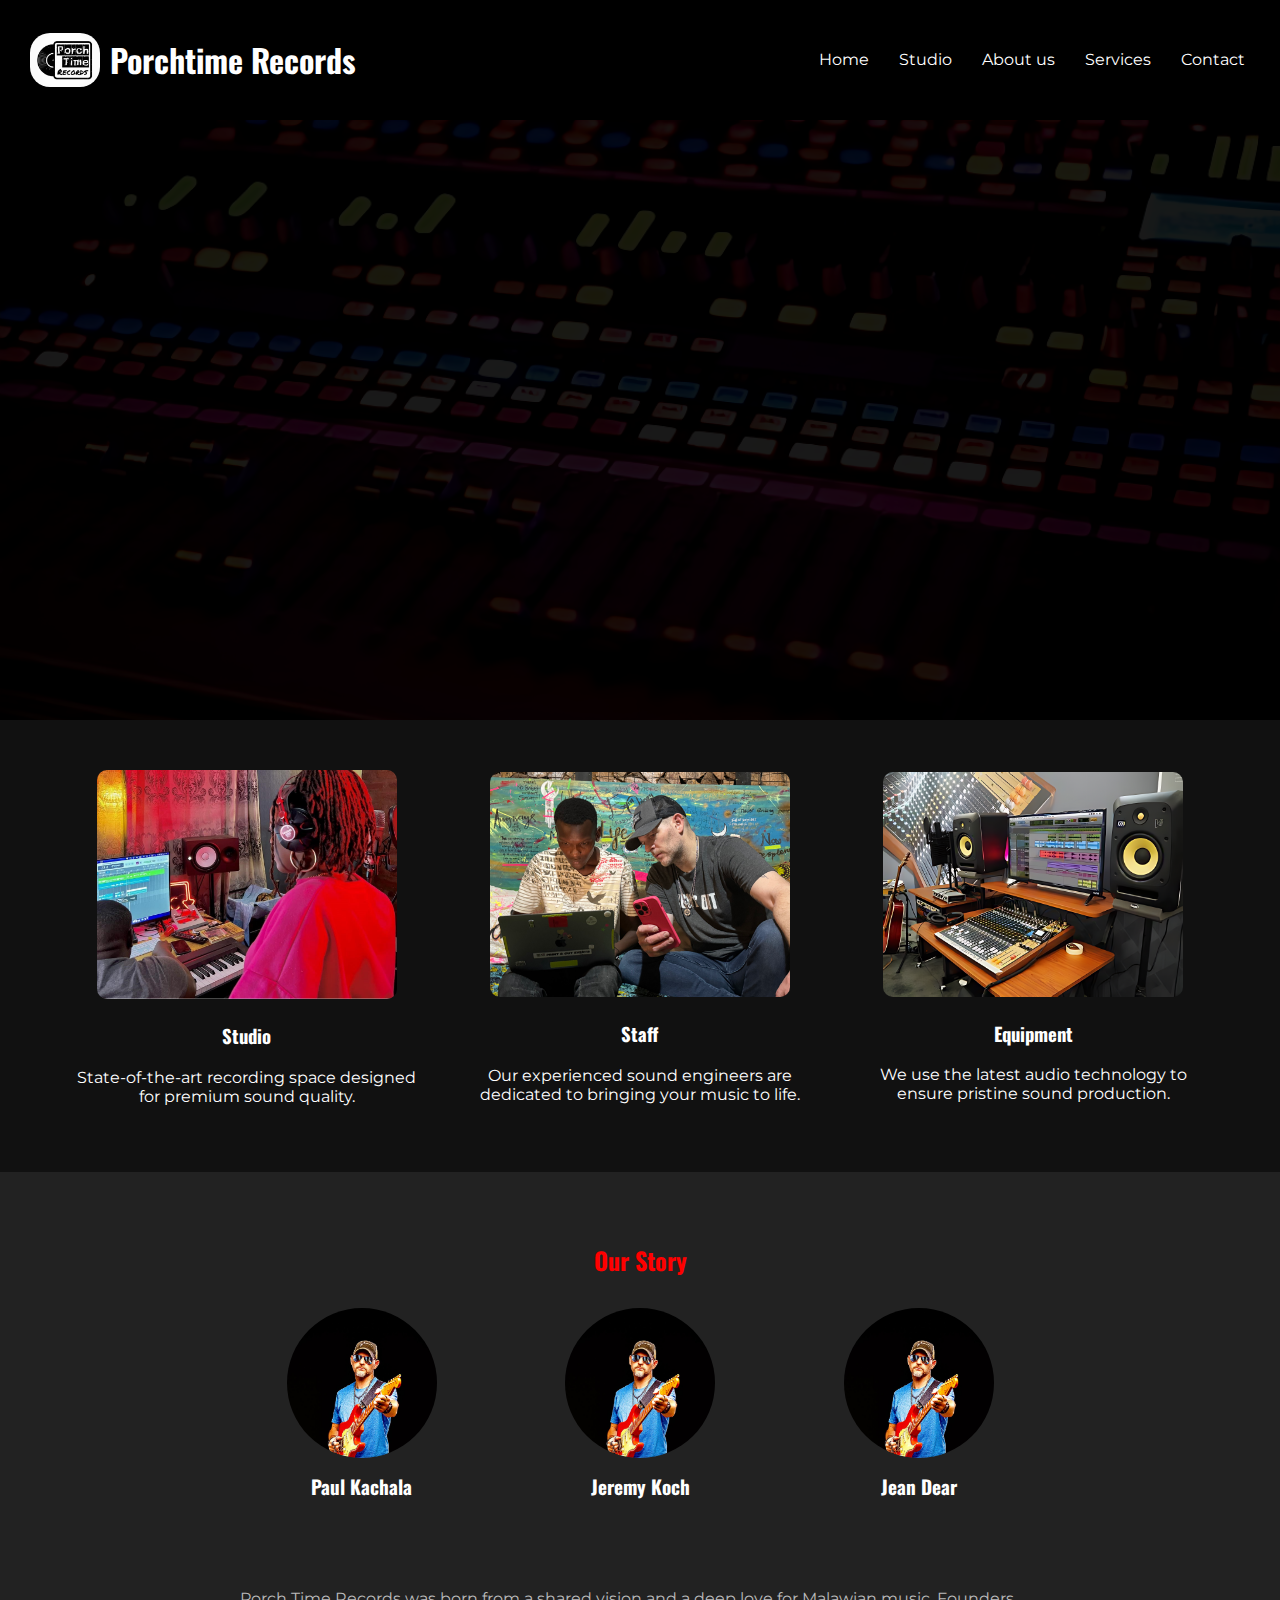
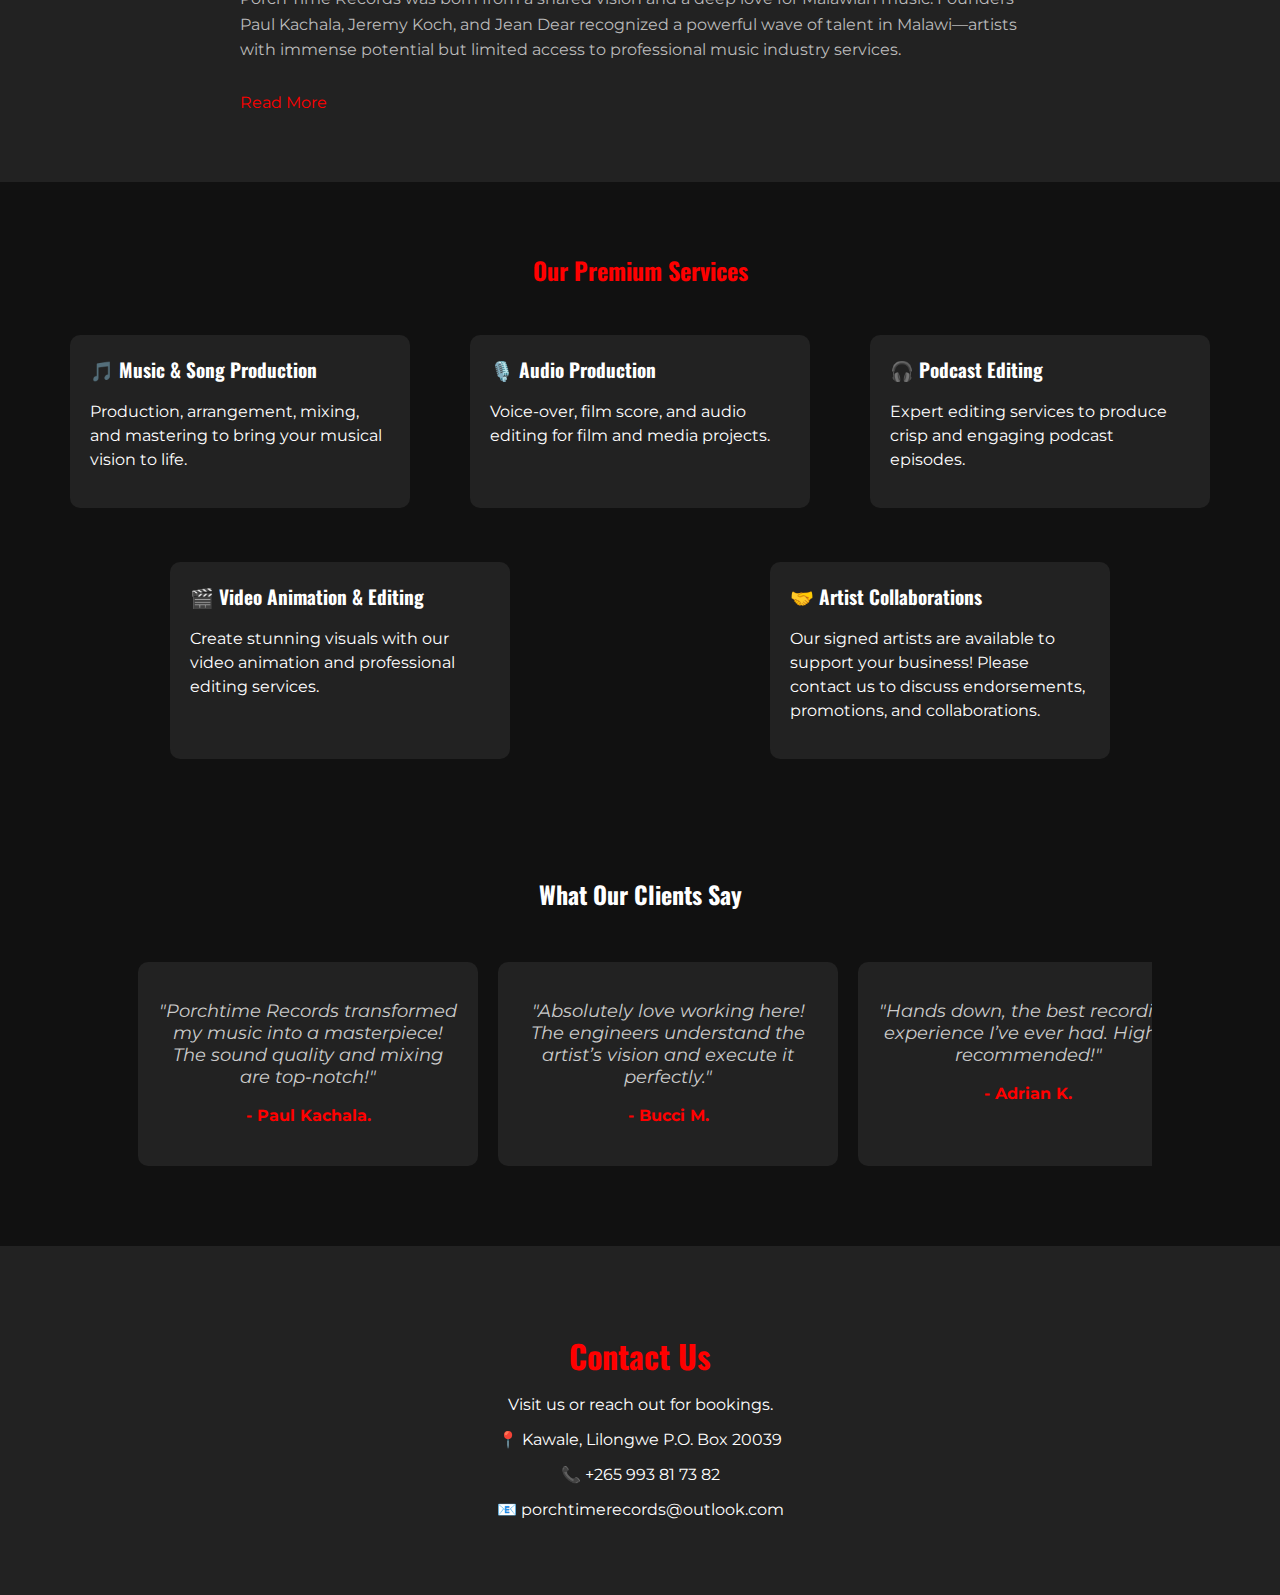
<file: index.html>
<!DOCTYPE html>
<html lang="en">
  <head>
    <meta charset="UTF-8" />
    <meta name="viewport" content="width=device-width, initial-scale=1.0" />
    <title>Porchtime Records</title>
    <link rel="stylesheet" href="style.css" />
    <link
      href="https://fonts.googleapis.com/css2?family=Oswald:wght@300;400;700&family=Montserrat:wght@300;400;700&display=swap"
      rel="stylesheet"
    />
    <link rel="apple-touch-icon" sizes="180x180" href="/apple-touch-icon.png" />
    <link rel="icon" type="image/png" sizes="32x32" href="/favicon-32x32.png" />
    <link rel="icon" type="image/png" sizes="16x16" href="/favicon-16x16.png" />
    <link rel="manifest" href="/site.webmanifest" />
  </head>
  <body>
    <!-- Header -->
    <header>
      <div class="logo">
        <img src="images/logo.jpg" alt="Porchtime Records Logo" />
        <h1>Porchtime Records</h1>
      </div>
      <nav>
        <ul class="nav-links">
          <li><a href="#">Home</a></li>
          <li><a href="#studio">Studio</a></li>
          <li><a href="about.html">About us</a></li>
          <li><a href="services.html">Services</a></li>
          <li><a href="contact.html">Contact</a></li>
        </ul>
        <div class="hamburger" onclick="toggleMenu()">☰</div>
      </nav>
    </header>

    <!-- Hero Section -->
    <section class="hero">
      <div class="hero-content">
        <h2>Professional Recording Studio</h2>
        <p>
          Porch Time Records is a Malawi-owned, globally supported label
          dedicated to discovering, developing, and promoting musical talent
          while shaping Malawian music's future.
        </p>
      </div>
    </section>

    <!-- Features Section -->
    <section class="features">
      <div class="feature-box">
        <img src="images/studio.jpg" alt="Studio" />
        <h3>Studio</h3>
        <p>
          State-of-the-art recording space designed for premium sound quality.
        </p>
      </div>
      <div class="feature-box">
        <img src="images/staff.jpg" alt="Staff" />
        <h3>Staff</h3>
        <p>
          Our experienced sound engineers are dedicated to bringing your music
          to life.
        </p>
      </div>
      <div class="feature-box">
        <img src="images/equipment.png" alt="Equipment" />
        <h3>Equipment</h3>
        <p>
          We use the latest audio technology to ensure pristine sound
          production.
        </p>
      </div>
    </section>

    <!-- Owner's Story Section -->
    <section class="owner-story">
      <!-- Founders Images -->
      <h2>Our Story</h2>
      <div class="founders-images">
        <div class="founder">
          <img src="images/Owner.jpg" alt="Paul Kachala" />
          <h3>Paul Kachala</h3>
        </div>
        <div class="founder">
          <img src="images/Owner.jpg" alt="Jeremy Koch" />
          <h3>Jeremy Koch</h3>
        </div>
        <div class="founder">
          <img src="images/Owner.jpg" alt="Jean Dear" />
          <h3>Jean Dear</h3>
        </div>
      </div>
      <!-- Story and Read More Button -->
      <div class="owner-text">
        <p>
          Porch Time Records was born from a shared vision and a deep love for
          Malawian music. Founders Paul Kachala, Jeremy Koch, and Jean Dear
          recognized a powerful wave of talent in Malawi—artists with immense
          potential but limited access to professional music industry services.
        </p>
        <a href="about.html" class="read-more">Read More</a>
      </div>
    </section>

    <!-- Expanded Services Section -->
    <section class="expanded-services">
      <h2>Our Premium Services</h2>
      <div class="service-container">
        <div class="service-box">
          <h3>🎵 Music & Song Production</h3>
          <p>
            Production, arrangement, mixing, and mastering to bring your musical
            vision to life.
          </p>
        </div>
        <div class="service-box">
          <h3>🎙️ Audio Production</h3>
          <p>
            Voice-over, film score, and audio editing for film and media
            projects.
          </p>
        </div>
        <div class="service-box">
          <h3>🎧 Podcast Editing</h3>
          <p>
            Expert editing services to produce crisp and engaging podcast
            episodes.
          </p>
        </div>
        <div class="service-box">
          <h3>🎬 Video Animation & Editing</h3>
          <p>
            Create stunning visuals with our video animation and professional
            editing services.
          </p>
        </div>
        <div class="service-box">
          <h3>🤝 Artist Collaborations</h3>
          <p>
            Our signed artists are available to support your business! Please
            contact us to discuss endorsements, promotions, and collaborations.
          </p>
        </div>
      </div>
    </section>

    <!-- Testimonials Section -->
    <section class="testimonials">
      <h2>What Our Clients Say</h2>
      <div class="testimonial-slider">
        <div class="testimonial">
          <p>
            "Porchtime Records transformed my music into a masterpiece! The
            sound quality and mixing are top-notch!"
          </p>
          <h4>- Paul Kachala.</h4>
        </div>
        <div class="testimonial">
          <p>
            "Absolutely love working here! The engineers understand the artist’s
            vision and execute it perfectly."
          </p>
          <h4>- Bucci M.</h4>
        </div>
        <div class="testimonial">
          <p>
            "Hands down, the best recording experience I’ve ever had. Highly
            recommended!"
          </p>
          <h4>- Adrian K.</h4>
        </div>
        <div class="testimonial">
          <p>
            "Porchtime Records transformed my music into a masterpiece! The
            sound quality and mixing are top-notch!"
          </p>
          <h4>- Paul Kachala.</h4>
        </div>
        <div class="testimonial">
          <p>
            "Absolutely love working here! The engineers understand the artist’s
            vision and execute it perfectly."
          </p>
          <h4>- Bucci M.</h4>
        </div>
        <div class="testimonial">
          <p>
            "Hands down, the best recording experience I’ve ever had. Highly
            recommended!"
          </p>
          <h4>- Adrian K.</h4>
        </div>
      </div>
    </section>

    <!-- Contact Section -->
    <section id="contact">
      <h2>Contact Us</h2>
      <p>Visit us or reach out for bookings.</p>
      <p>📍 Kawale, Lilongwe P.O. Box 20039</p>
      <p>📞 +265 993 81 73 82
      </p>
      <p>
        📧
        <a href="mailto:porchtimerecords@outlook.com"
          >porchtimerecords@outlook.com</a
        >
      </p>
    </section>

    <script src="script.js"></script>
  </body>
</html>
</file>
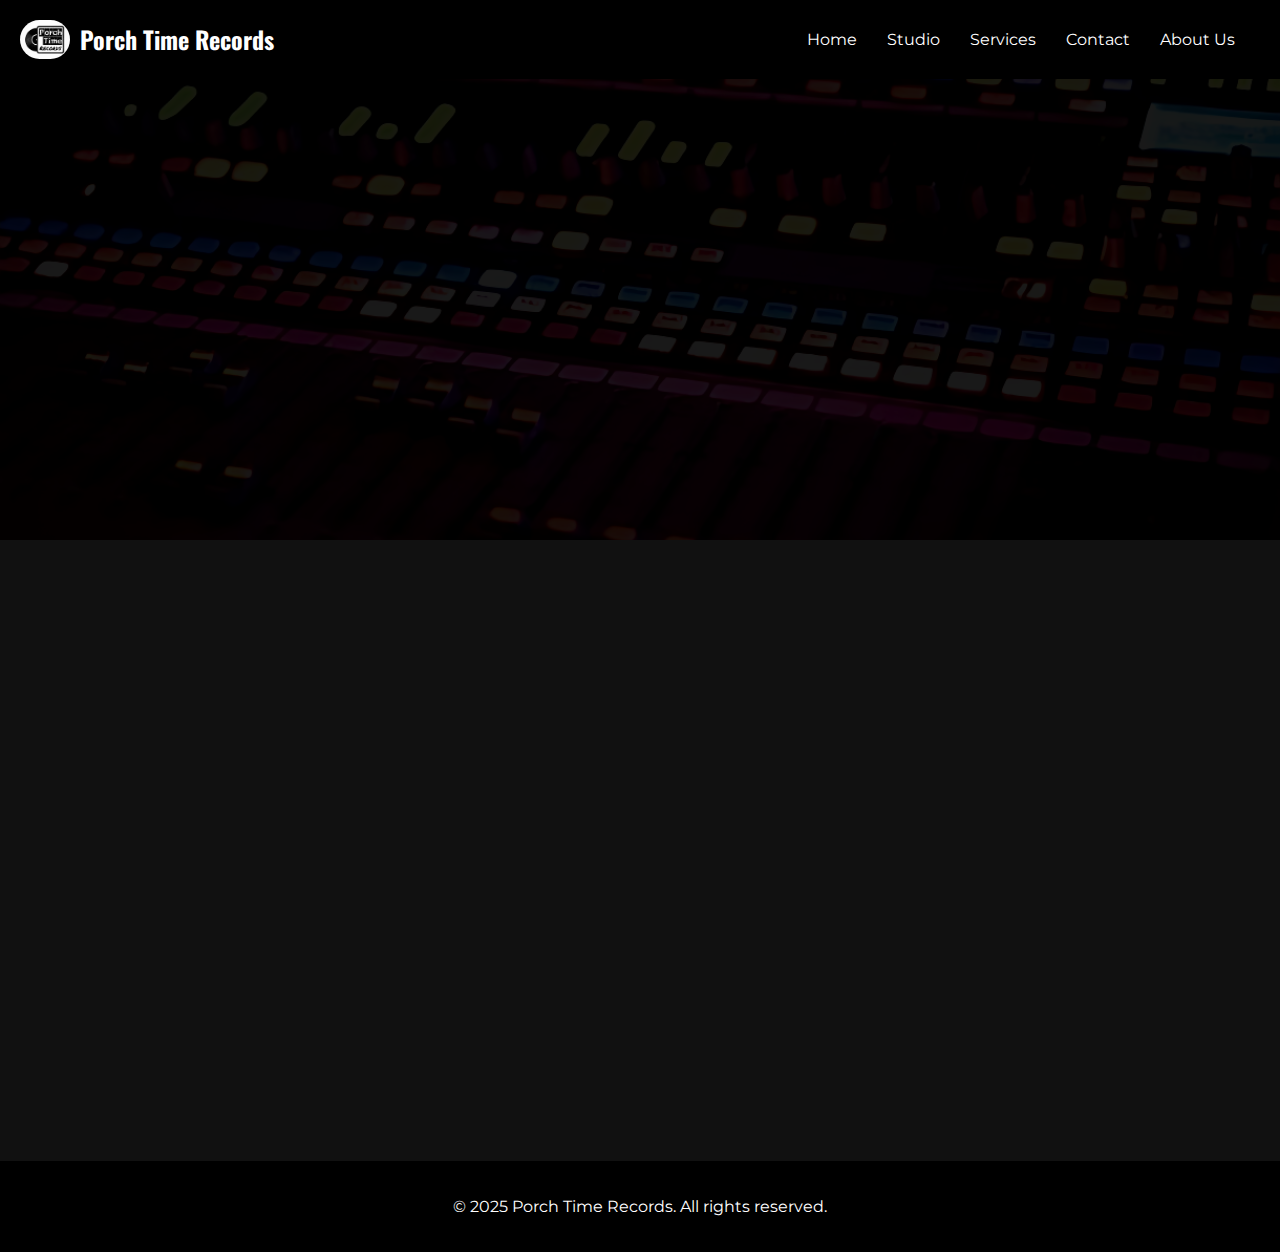
<file: about.html>
<!DOCTYPE html>
<html lang="en">
  <head>
    <meta charset="UTF-8" />
    <meta name="viewport" content="width=device-width, initial-scale=1.0" />
    <title>About Us | Porch Time Records</title>
    <link rel="stylesheet" href="style.css" />
    <link
      href="https://fonts.googleapis.com/css2?family=Oswald:wght@300;400;700&family=Montserrat:wght@300;400;700&display=swap"
      rel="stylesheet"
    />
    <style>
      /* Basic Reset & Body Styling */
      body {
        margin: 0;
        font-family: 'Montserrat', sans-serif;
        background-color: #111;
        color: #fff;
      }
      header {
        display: flex;
        justify-content: space-between;
        align-items: center;
        padding: 20px;
        background: #000;
      }
      .logo {
        display: flex;
        align-items: center;
      }
      .logo img {
        width: 50px;
        margin-right: 10px;
      }
      .logo h1 {
        margin: 0;
        font-size: 1.5em;
      }
      nav ul {
        list-style: none;
        display: flex;
        margin: 0;
        padding: 0;
      }
      nav ul li {
        margin-left: 20px;
      }
      nav ul li a {
        color: #fff;
        text-decoration: none;
        transition: color 0.3s;
      }
      nav ul li a:hover {
        color: red;
      }
      .hamburger {
        display: none;
        cursor: pointer;
      }
      
      /* Hero Section with Typewriter Animation */
      .hero {
        position: relative;
        background: url("images/background.png") no-repeat center center/cover;
        height: 60vh;
        display: flex;
        align-items: center;
        justify-content: center;
        text-align: center;
        overflow: hidden;
      }
      .hero::before {
        content: "";
        position: absolute;
        top: 0;
        left: 0;
        width: 100%;
        height: 100%;
        background: rgba(0, 0, 0, 0.9);
      }
      .hero-content {
        position: relative;
        z-index: 1;
        max-width: 80%;
        animation: fadeIn 2s ease-in-out forwards;
        opacity: 0;
      }
      .hero-content h2 {
        font-family: 'Oswald', sans-serif;
        font-size: 3em;
        margin: 0;
        white-space: nowrap;
        overflow: hidden;
        border-right: 4px solid #fff;
        width: 0;
        animation: typing 3s steps(20, end) forwards, blink-caret 0.75s step-end infinite;
      }
      .hero-content p {
        margin-top: 20px;
        font-size: 1.2em;
      }
      
      /* About Us Content Section */
      .about-us {
        padding: 50px;
        background: #222;
        border-radius: 10px;
        margin: 30px auto;
        width: 80%;
        animation: slideUp 1.5s ease-out forwards;
        opacity: 0;
      }
      .about-us h3 {
        color: red;
        font-size: 2em;
        margin-bottom: 20px;
      }
      .about-us p {
        line-height: 1.6;
        margin-bottom: 20px;
      }
      
      /* Footer Styling */
      footer {
        text-align: center;
        padding: 20px;
        background: #000;
      }
      
      /* Animations */
      @keyframes typing {
        from { width: 0; }
        to { width: 100%; }
      }
      @keyframes blink-caret {
        from, to { border-color: transparent; }
        50% { border-color: #fff; }
      }
      @keyframes fadeIn {
        from { opacity: 0; }
        to { opacity: 1; }
      }
      @keyframes slideUp {
        from { transform: translateY(20px); opacity: 0; }
        to { transform: translateY(0); opacity: 1; }
      }
      
      /* Responsive Navigation (Optional) */
      @media (max-width: 768px) {
        nav ul {
          flex-direction: column;
          display: none;
        }
        nav ul.active {
          display: block;
        }
        .hamburger {
          display: block;
          color: #fff;
          font-size: 1.5em;
        }
      }
    </style>
  </head>
  <body>
    <!-- Header -->
    <header>
      <div class="logo">
        <img src="images/logo.jpg" alt="Porch Time Records Logo" />
        <h1>Porch Time Records</h1>
      </div>
      <nav>
        <ul class="nav-links">
          <li><a href="index.html">Home</a></li>
          <li><a href="studio.html">Studio</a></li>
          <li><a href="services.html">Services</a></li>
          <li><a href="contact.html">Contact</a></li>
          <li><a href="about.html" class="active">About Us</a></li>
        </ul>
        <div class="hamburger" onclick="toggleMenu()">☰</div>
      </nav>
    </header>

    <!-- Hero Section -->
    <section class="hero">
      <div class="hero-content">
        <h2>Our Story</h2>
        <p>Discover the passion behind Porch Time Records.</p>
      </div>
    </section>

    <!-- About Us Content -->
    <section class="about-us">
      <h3>About Porch Time Records</h3>
      <p>
        Porch Time Records was born from a shared vision and a deep love for Malawian music.
        Founders Paul Kachala, Jeremy Koch, and Jean Dear recognized a powerful wave of talent in Malawi—artists with immense potential but limited access to professional music industry services.
      </p>
      <p>
        Time and again, they witnessed musicians struggling to break through due to a lack of proper production, promotion, and industry support.
      </p>
      <p>
        What began as casual yet passionate discussions on the khonde (porch) turned into a mission.
        During these “porch time” conversations, they explored ways to bridge the gap and create real opportunities for Malawian artists.
        From those talks, Porch Time Records was born—a label dedicated to empowering musicians, refining their craft, and amplifying their voices on both national and international stages.
      </p>
      <p>
        Our name is more than just a label; it’s a testament to the countless hours spent dreaming, planning, and building a future where Malawian music gets the recognition it deserves.
      </p>
    </section>

    <!-- Footer -->
    <footer>
      <p>&copy; 2025 Porch Time Records. All rights reserved.</p>
    </footer>

    <!-- Optional JavaScript for Hamburger Menu -->
    <script>
      function toggleMenu() {
        const navLinks = document.querySelector('.nav-links');
        navLinks.classList.toggle('active');
      }
    </script>
  </body>
</html>
</file>
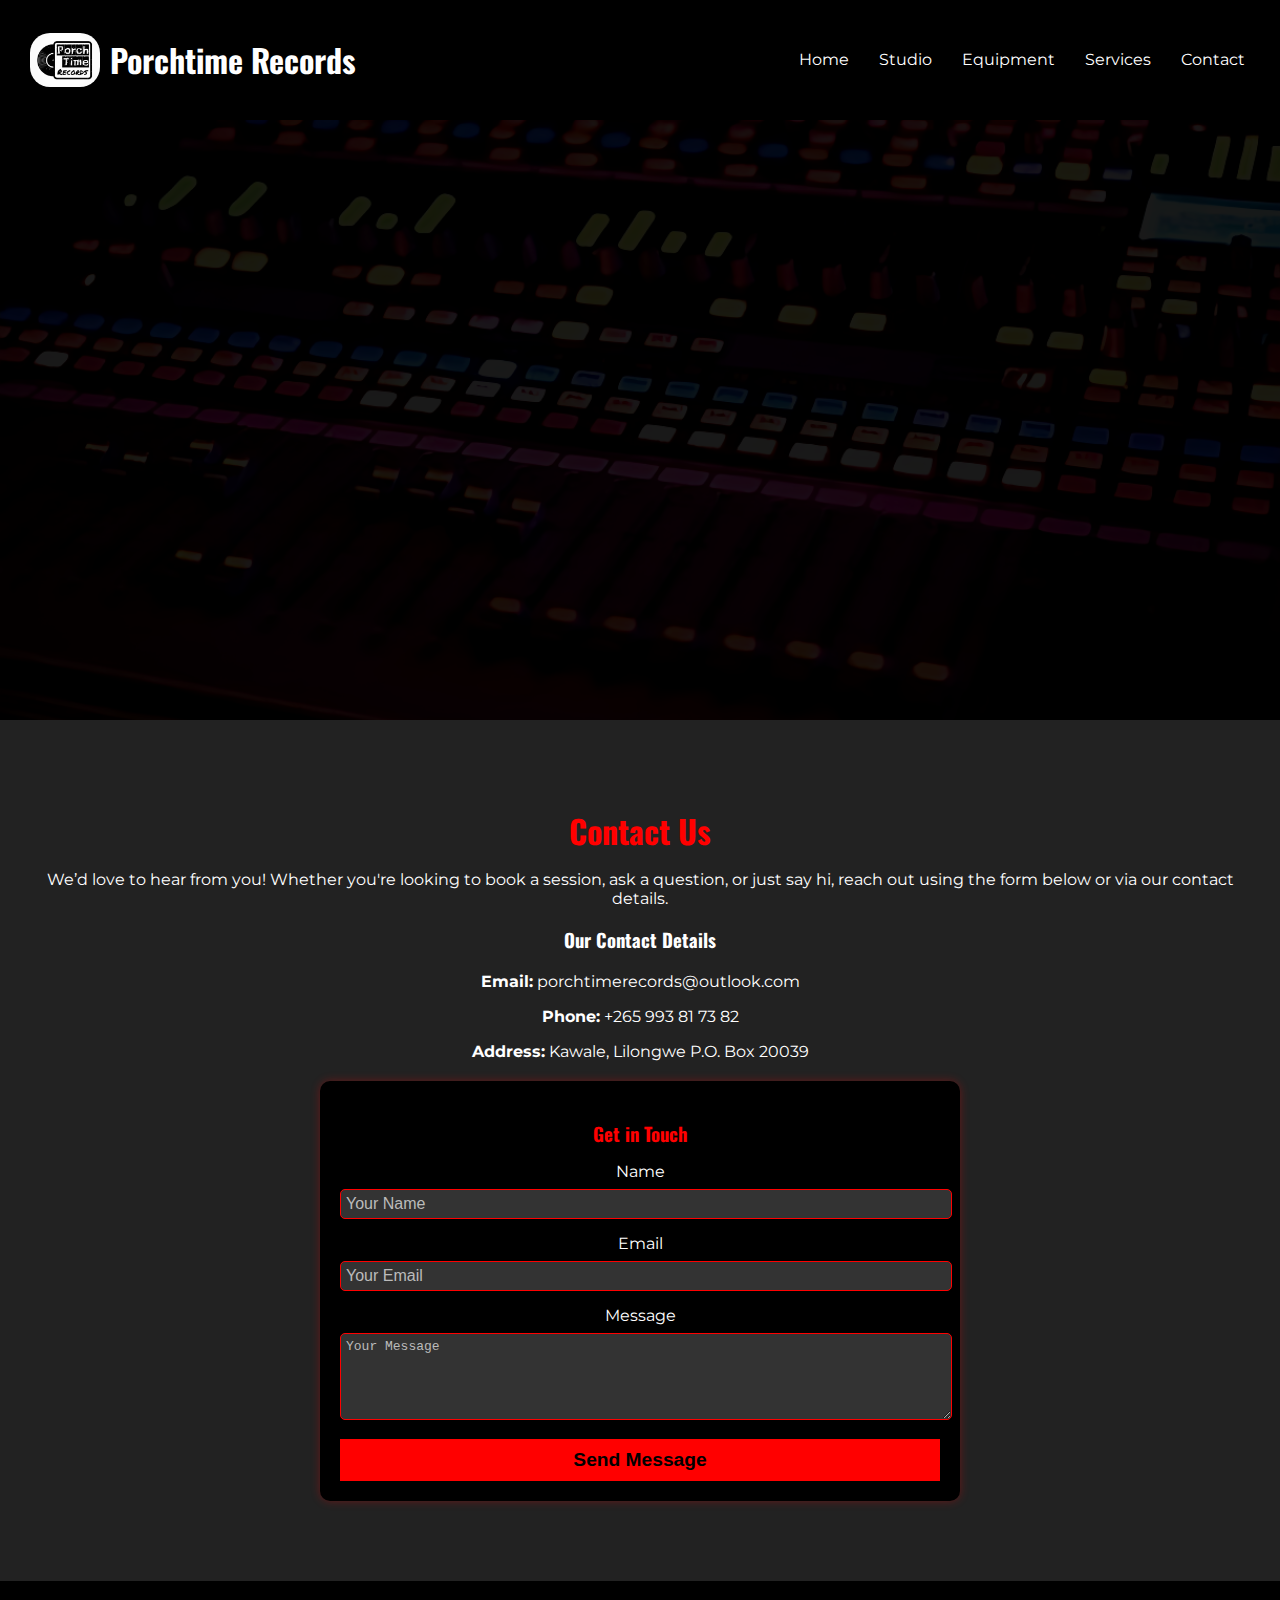
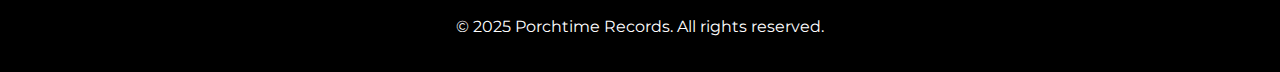
<file: contact.html>
<!DOCTYPE html>
<html lang="en">
  <head>
    <meta charset="UTF-8" />
    <meta name="viewport" content="width=device-width, initial-scale=1.0" />
    <title>Contact Us | Porchtime Records</title>
    <link rel="stylesheet" href="style.css" />
    <link
      href="https://fonts.googleapis.com/css2?family=Oswald:wght@300;400;700&family=Montserrat:wght@300;400;700&display=swap"
      rel="stylesheet"
    />
    <link rel="apple-touch-icon" sizes="180x180" href="/apple-touch-icon.png" />
    <link rel="icon" type="image/png" sizes="32x32" href="/favicon-32x32.png" />
    <link rel="icon" type="image/png" sizes="16x16" href="/favicon-16x16.png" />
    <link rel="manifest" href="/site.webmanifest" />
  </head>
  <body>
    <!-- Header -->
    <header>
      <div class="logo">
        <img src="images/logo.jpg" alt="Porchtime Records Logo" />
        <h1>Porchtime Records</h1>
      </div>
      <nav>
        <ul class="nav-links">
          <li><a href="./index.html">Home</a></li>
          <li><a href="#studio">Studio</a></li>
          <li><a href="#equipment">Equipment</a></li>
          <li><a href="services.html">Services</a></li>
          <li><a href="contact.html">Contact</a></li>
        </ul>
        <div class="hamburger" onclick="toggleMenu()">☰</div>
      </nav>
    </header>

    <!-- Hero Section -->
    <section class="hero">
      <div class="hero-content">
        <h2>Contact us</h2>
        <p>Get in contact with us if you want to learn more</p>
      </div>
    </section>

    <!-- Contact Section -->
    <section id="contact">
      <h2>Contact Us</h2>
      <p>
        We’d love to hear from you! Whether you're looking to book a session,
        ask a question, or just say hi, reach out using the form below or via
        our contact details.
      </p>

      <div class="contact-details">
        <h3>Our Contact Details</h3>
        <p><strong>Email:</strong> porchtimerecords@outlook.com</p>
        <p><strong>Phone:</strong> +265 993 81 73 82</p>
        <p><strong>Address:</strong> Kawale, Lilongwe P.O. Box 20039</p>
      </div>

      <!-- Contact Form -->
      <div class="contact-form">
        <h3>Get in Touch</h3>
        <!-- Update the action URL with your Formspree endpoint -->
        <form
          action="https://formspree.io/f/xeoaovkz"
          method="POST"
        >
          <div class="form-group">
            <label for="name">Name</label>
            <input
              type="text"
              id="name"
              name="name"
              placeholder="Your Name"
              required
            />
          </div>
          <div class="form-group">
            <label for="email">Email</label>
            <input
              type="email"
              id="email"
              name="email"
              placeholder="Your Email"
              required
            />
          </div>
          <div class="form-group">
            <label for="message">Message</label>
            <textarea
              id="message"
              name="message"
              placeholder="Your Message"
              rows="5"
              required
            ></textarea>
          </div>
          <button type="submit" id="submitButton">Send Message</button>
        </form>
      </div>
    </section>

    <!-- Footer -->
    <footer>
      <p>&copy; 2025 Porchtime Records. All rights reserved.</p>
    </footer>
    <script src="script.js"></script>
  </body>
</html>
</file>
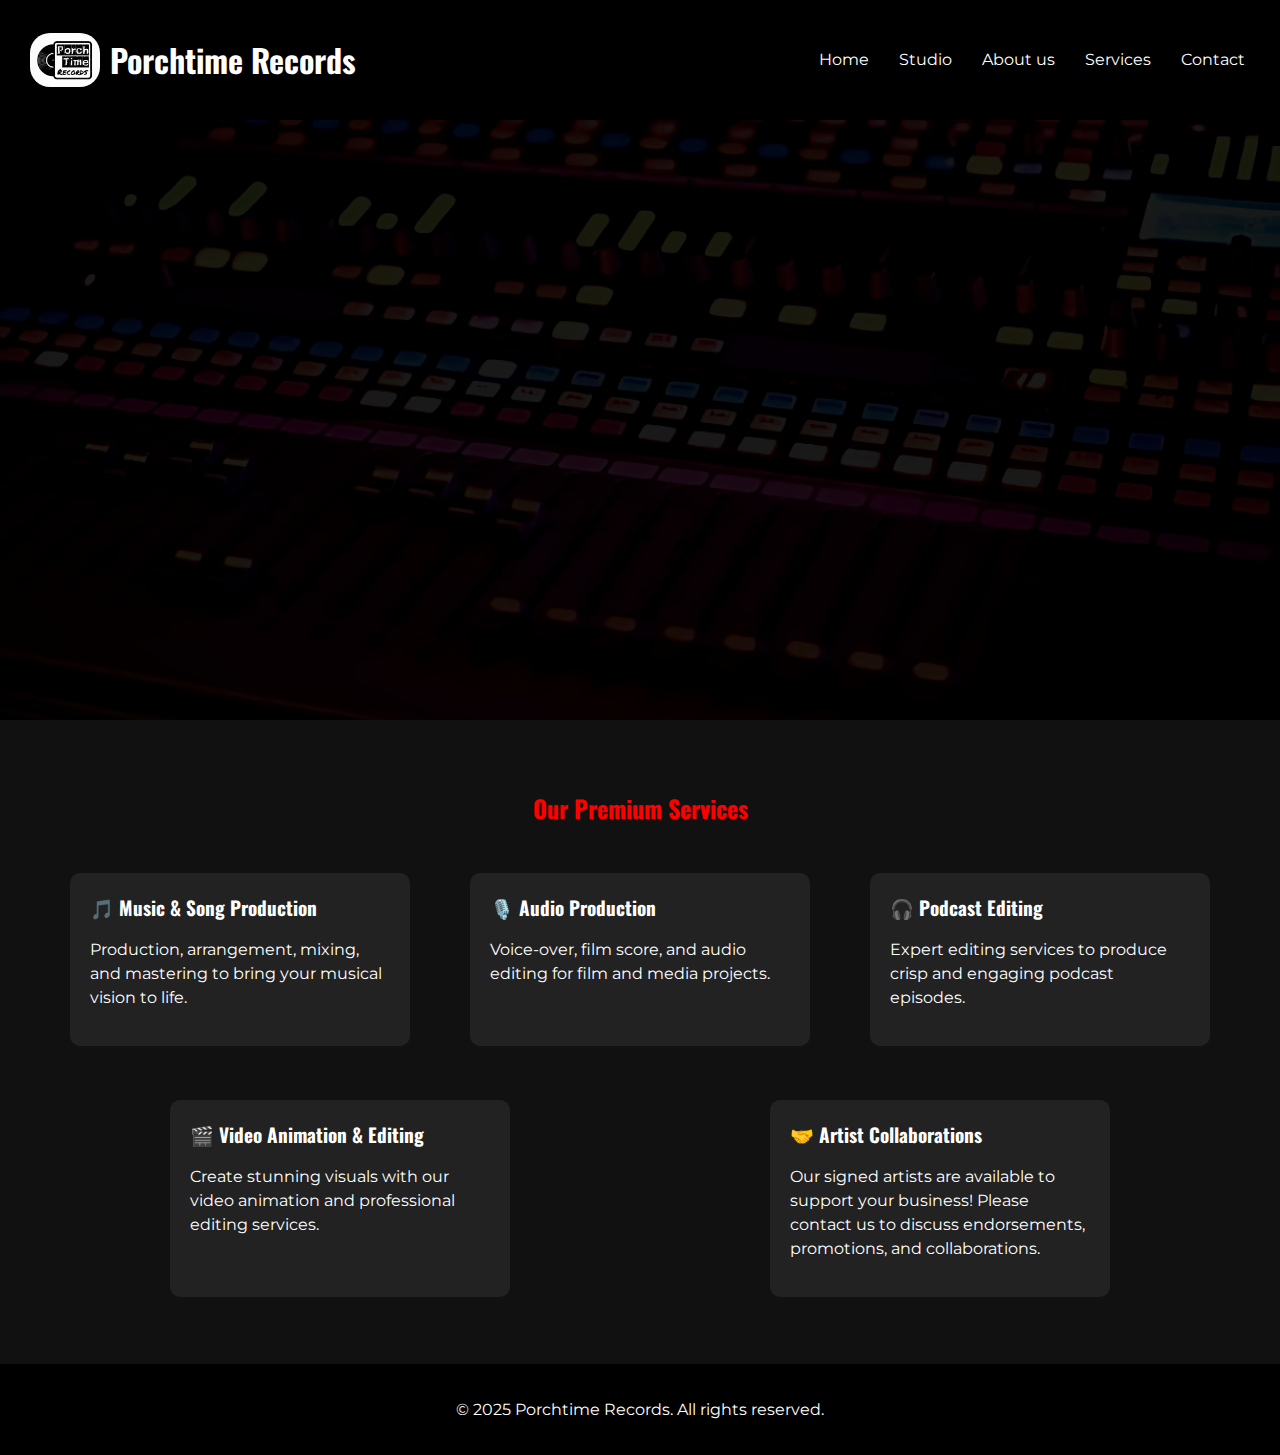
<file: services.html>
<!DOCTYPE html>
<html lang="en">
  <head>
    <meta charset="UTF-8" />
    <meta name="viewport" content="width=device-width, initial-scale=1.0" />
    <title>Our Services | Porchtime Records</title>
    <link rel="stylesheet" href="style.css" />
    <link
      href="https://fonts.googleapis.com/css2?family=Oswald:wght@300;400;700&family=Montserrat:wght@300;400;700&display=swap"
      rel="stylesheet"
    />
    <link rel="apple-touch-icon" sizes="180x180" href="/apple-touch-icon.png" />
    <link rel="icon" type="image/png" sizes="32x32" href="/favicon-32x32.png" />
    <link rel="icon" type="image/png" sizes="16x16" href="/favicon-16x16.png" />
    <link rel="manifest" href="/site.webmanifest" />
  </head>
  <body>
    <!-- Header -->
    <header>
      <div class="logo">
        <img src="images/logo.jpg" alt="Porchtime Records Logo" />
        <h1>Porchtime Records</h1>
      </div>
      <nav>
        <ul class="nav-links">
          <li><a href="index.html">Home</a></li>
          <li><a href="#studio">Studio</a></li>
          <li><a href="about.html">About us</a></li>
          <li><a href="services.html">Services</a></li>
          <li><a href="contact.html">Contact</a></li>
        </ul>
        <div class="hamburger" onclick="toggleMenu()">☰</div>
      </nav>
    </header>

    <!-- Hero Section -->
    <section class="hero">
      <div class="hero-content">
        <h2>Our Premium Services</h2>
        <p>
          Explore the wide range of services we offer at Porchtime Records to
          bring your music to life.
        </p>
      </div>
    </section>

    <!-- Expanded Services Section -->
    <section class="expanded-services">
      <h2>Our Premium Services</h2>
      <div class="service-container">
        <div class="service-box">
          <h3>🎵 Music & Song Production</h3>
          <p>
            Production, arrangement, mixing, and mastering to bring your musical
            vision to life.
          </p>
        </div>
        <div class="service-box">
          <h3>🎙️ Audio Production</h3>
          <p>
            Voice-over, film score, and audio editing for film and media
            projects.
          </p>
        </div>
        <div class="service-box">
          <h3>🎧 Podcast Editing</h3>
          <p>
            Expert editing services to produce crisp and engaging podcast
            episodes.
          </p>
        </div>
        <div class="service-box">
          <h3>🎬 Video Animation & Editing</h3>
          <p>
            Create stunning visuals with our video animation and professional
            editing services.
          </p>
        </div>
        <div class="service-box">
          <h3>🤝 Artist Collaborations</h3>
          <p>
            Our signed artists are available to support your business! Please
            contact us to discuss endorsements, promotions, and collaborations.
          </p>
        </div>
      </div>
    </section>

    <!-- Footer -->
    <footer>
      <p>&copy; 2025 Porchtime Records. All rights reserved.</p>
    </footer>
    <script src="script.js"></script>
  </body>
</html>
</file>
<file: style.css>
/* General Styles */
body {
  font-family: Arial, sans-serif;
  margin: 0;
  padding: 0;
  background-color: #111;
  color: white;
  box-sizing: border-box;
}

/* Apply Oswald for headings */
h1,
h2,
h3 {
  font-family: "Oswald", sans-serif;
}

/* Apply Montserrat for body text */
body,
p,
a {
  font-family: "Montserrat", sans-serif;
}

/* Header */
header {
  display: flex;
  justify-content: space-between;
  align-items: center;
  padding: 15px 30px;
  background-color: black;
  position: fixed;
  width: 100%;
  top: 0;
  z-index: 1000;
}

.logo {
  display: flex;
  align-items: center;
}

.logo img {
  width: 70px;
  margin-right: 10px;
  border-radius: 20px;
}

nav {
  padding-right: 50px;
  position: relative;
}

.nav-links {
  list-style: none;
  display: flex;
}

.nav-links li {
  margin: 0 15px;
}

.nav-links li a {
  text-decoration: none;
  color: white;
  font-size: 16px;
  transition: all 0.2s ease-in;
}

.nav-links li a:hover {
  color: red;
  transform: scale(1.1);
}

/* Mobile Menu */
.hamburger {
  display: none;
  font-size: 28px;
  color: white;
  cursor: pointer;
  margin-right: 20px;
}

/* Responsive Styles */
@media (max-width: 900px) {
  .logo h1 {
    display: none;
  }
  .logo img {
    width: 70px;
    margin-right: 10px;
    border-radius: 20px;
  }
  nav {
    display: flex;
    flex-direction: column;
    align-items: flex-end;
  }

  .nav-links {
    display: none;
    flex-direction: column;
    position: absolute;
    top: 50px;
    right: 0;
    background-color: black;
    width: 200px;
    padding: 10px;
    border-radius: 5px;
  }

  .nav-links li {
    margin: 10px 0;
    text-align: center;
  }

  .hamburger {
    display: block;
  }

  .nav-links.active {
    display: flex;
  }
}

/* Hero Section */
.hero {
  position: relative;
  background: url("images/background.png") no-repeat center center/cover;
  height: 80vh;
  display: flex;
  align-items: center;
  justify-content: center;
  text-align: center;
  overflow: hidden;
}

/* Dark overlay */
.hero::before {
  content: "";
  position: absolute;
  top: 0;
  left: 0;
  width: 100%;
  height: 100%;
  background: rgba(0, 0, 0, 0.9); /* Adjust the opacity as needed */
}

/* Hero content remains on top with a fade-in effect */
.hero-content {
  position: relative;
  z-index: 1;
  background: rgba(
    0,
    0,
    0,
    0.9
  ); /* Optional: adds a slight background to text */
  padding: 20px;
  width: 50%;
  border-radius: 10px;
  opacity: 0;
  transform: translateY(20px);
  animation: fadeIn 2s ease-in-out forwards;
  animation-delay: 0.2s;
  text-align: center;
  display: flex;
  flex-direction: column;
  align-items: center;
  justify-content: center;
}

/* Typewriter effect for the heading */
.hero-content h2 {
  font-family: "Courier New", Courier, monospace;
  white-space: nowrap;
  overflow: hidden;
  border-right: 4px solid #fff; /* Cursor effect */
  width: 0; /* Start with no text visible */
  animation: typing 3s steps(20, end) forwards,
    blink-caret 0.75s step-end infinite;
  margin-bottom: 20px;
  max-width: fit-content;
}

/* Keyframes for typewriter animation */
@keyframes typing {
  from {
    width: 0;
  }
  to {
    width: 100%;
  }
}

/* Keyframes for blinking cursor */
@keyframes blink-caret {
  from,
  to {
    border-color: transparent;
  }
  50% {
    border-color: #fff;
  }
}

/* Keyframes for fade-in effect */
@keyframes fadeIn {
  from {
    opacity: 0;
    transform: translateY(20px);
  }
  to {
    opacity: 1;
    transform: translateY(0);
  }
}

@media (max-width: 768px) {
  .hero-content h2 {
    display: none;
  }
}

/* Features */
.features {
  display: flex;
  justify-content: space-around;
  align-items: center;
  padding: 50px;
}

.feature-box {
  text-align: center;
  width: 30%;
  object-fit: cover;
}

.feature-box img {
  width: 100%;
  max-width: 300px;
  border-radius: 10px;
  transition: all 0.3s ease-in-out;
}

.feature-box img:hover {
  transform: scale(1.05);
}

/* Responsive Styles */
@media (max-width: 768px) {
  .features {
    flex-direction: column;
    align-items: center;
  }

  .feature-box {
    width: 90%;
    margin-bottom: 20px;
  }
}

/* Expanded Services Section Styling */
.expanded-services {
  padding: 50px;
  background: #222;
  color: #fff;
  text-align: center;
}

.expanded-services h2 {
  color: red;
  margin-bottom: 30px;
}

/* Flex container for service boxes */
.service-container {
  display: flex;
  flex-wrap: wrap;
  justify-content: space-around;
  gap: 20px;
}

/* Each service box */
.service-box {
  background: #333;
  padding: 20px;
  border-radius: 10px;
  flex: 1 1 calc(33% - 40px);
  max-width: 300px;
  text-align: left;
}

.service-box h3 {
  margin-top: 0;
  margin-bottom: 10px;
  font-size: 1.2em;
}

.service-box p {
  font-size: 1em;
  line-height: 1.5;
}

/* Responsive Adjustments */
@media (max-width: 768px) {
  .service-container {
    flex-direction: column;
    align-items: center;
  }
  .service-box {
    flex: 1 1 100%;
    max-width: 90%;
  }
}

.owner-story {
  padding: 50px;
  background: #222;
  color: #fff;
  display: flex;
  flex-direction: column;
}

.founders-images {
  display: flex;
  justify-content: space-evenly;
  align-items: center;
  flex-wrap: wrap;
  margin-bottom: 20px;
  width: 80%;
}

.founder {
  margin: 10px;
  text-align: center;
}

.founder img {
  width: 150px;
  height: 150px;
  border-radius: 50%;
  object-fit: cover;
  transition: transform 0.3s;
}

.founder img:hover {
  transform: scale(1.05);
}

.founder h3 {
  margin-top: 10px;
  font-size: 1.2em;
}

.owner-text {
  max-width: 800px;
  margin: 0 auto;
  padding: 20px;
  text-align: left;
}

.owner-story h2 {
  color: red;
  margin-bottom: 20px;
  text-align: center;
}

.owner-text p {
  font-size: 1em;
  line-height: 1.6;
  margin-bottom: 20px;
}

/* Read More Button aligned to the left */

.owner-text a {
  color: #fff;
}
.read-more {
  display: inline-block;
  color: #fff;
  border-radius: 5px;
  text-decoration: none;
  transition: color 0.3s;
}

.read-more:hover {
  color: white;
}

/* Responsive Adjustments */
@media (max-width: 768px) {
  .founders-images {
    display: none;
  }
  .founder {
    width: 100%;
  }
  .owner-text {
    padding: 10px;
  }
}

/* Contact Section */
#contact {
  text-align: center;
  padding: 60px 20px;
  background: #222;
  color: white;
}

#contact h2 {
  font-size: 2em;
  color: red;
  margin-bottom: 10px;
}

/* Contact Form */
.contact-form {
  max-width: 600px;
  margin: 20px auto;
  background: black;
  padding: 20px;
  border-radius: 10px;
  box-shadow: 0px 0px 10px rgba(255, 0, 0, 0.3);
}

.contact-form h3 {
  color: red;
  margin-bottom: 15px;
}

.form-group {
  margin-bottom: 15px;
}

.form-group input,
.form-group textarea {
  width: 100%;
  padding: 5px;
  border: 1px solid red;
  border-radius: 5px;
  background: #333;
  color: white;
  font-size: 1em;
  margin-top: 8px;
}

.form-group input::placeholder,
.form-group textarea::placeholder {
  color: #bbb;
}

button {
  width: 100%;
  padding: 10px;
  background: red;
  color: black;
  border: none;
  font-size: 1.2em;
  font-weight: bold;
  cursor: pointer;
  transition: background 0.3s;
}

button:hover {
  background: white;
  color: red;
}

/* Footer */
footer {
  background: black;
  padding: 20px;
  text-align: center;
}

#contact a {
  text-decoration: none;
  color: #fff;
}

/* Responsive Design */
@media screen and (max-width: 768px) {
  .features {
    flex-direction: column;
    align-items: center;
  }

  .feature-box {
    width: 80%;
    margin-bottom: 20px;
  }

  .about-services {
    flex-direction: column;
    text-align: center;
  }

  .about,
  .services {
    width: 90%;
    margin-bottom: 20px;
  }
}

/* Owner's Story */
.owner-story {
  background: #222;
  padding: 50px;
  display: flex;
  justify-content: center;
  align-items: center;
  text-align: left;
}

.owner-content {
  display: flex;
  align-items: center;
  max-width: 1000px;
}

.owner-content img {
  width: 230px;
  height: auto;
  border-radius: 100%;
  margin-right: 30px;
}

.owner-text h2 {
  font-size: 28px;
  margin-bottom: 10px;
}

.owner-text p {
  font-size: 16px;
  color: #bbb;
}

.owner-text a {
  display: inline-block;
  margin-top: 10px;
  text-decoration: none;
  color: red;
}

/* Responsive Styles */
@media (max-width: 768px) {
  .owner-content {
    flex-direction: column;
    text-align: center;
  }
}

/* Expanded Services */
.expanded-services {
  background: #111;
  padding: 50px;
  text-align: center;
}

.service-container {
  display: flex;
  justify-content: space-around;
  flex-wrap: wrap;
}

.service-box {
  background: #222;
  padding: 20px;
  border-radius: 10px;
  width: 40%;
  min-width: 200px;
  margin: 17px;
  transition: all 0.3s ease-in-out;
}

.service-box:hover {
  background: red;
  color: white;
  transform: scale(1.05);
}

/* Testimonials */
.testimonials {
  background: #111;
  margin-top: 50px;
  margin-bottom: 50px;
  text-align: center;
}

.testimonial-slider {
  display: flex;
  overflow-x: auto;
  scroll-snap-type: x mandatory;
  width: 100%;
  margin: auto;
  padding: 1px 0;
}

.testimonial {
  min-width: 300px;
  background: #222;
  padding: 20px;
  border-radius: 10px;
  margin: 10px;
  text-align: center;
  scroll-snap-align: center;
}

.testimonial p {
  font-size: 18px;
  font-style: italic;
  color: #ccc;
}

.testimonial h4 {
  margin-top: 10px;
  color: red;
}

/* Custom Scrollbar for Testimonials */
.testimonial-slider {
  display: flex;
  overflow-x: auto;
  scroll-snap-type: x mandatory;
  width: 80%;
  margin: auto;
  padding: 20px 0;
  scrollbar-width: thin; /* Firefox */
  scrollbar-color: red black; /* Firefox */
}

/* Scrollbar for Webkit Browsers (Chrome, Edge, Safari) */
.testimonial-slider::-webkit-scrollbar {
  height: 8px; /* Slimmer scrollbar */
}

.testimonial-slider::-webkit-scrollbar-track {
  background: black; /* Dark background to match theme */
  border-radius: 5px;
}

.testimonial-slider::-webkit-scrollbar-thumb {
  background: red; /* Red scrollbar thumb */
  border-radius: 5px;
  transition: background 0.3s ease-in-out;
}

.testimonial-slider::-webkit-scrollbar-thumb:hover {
  background: #ff4444; /* Brighter red on hover */
}
</file>
